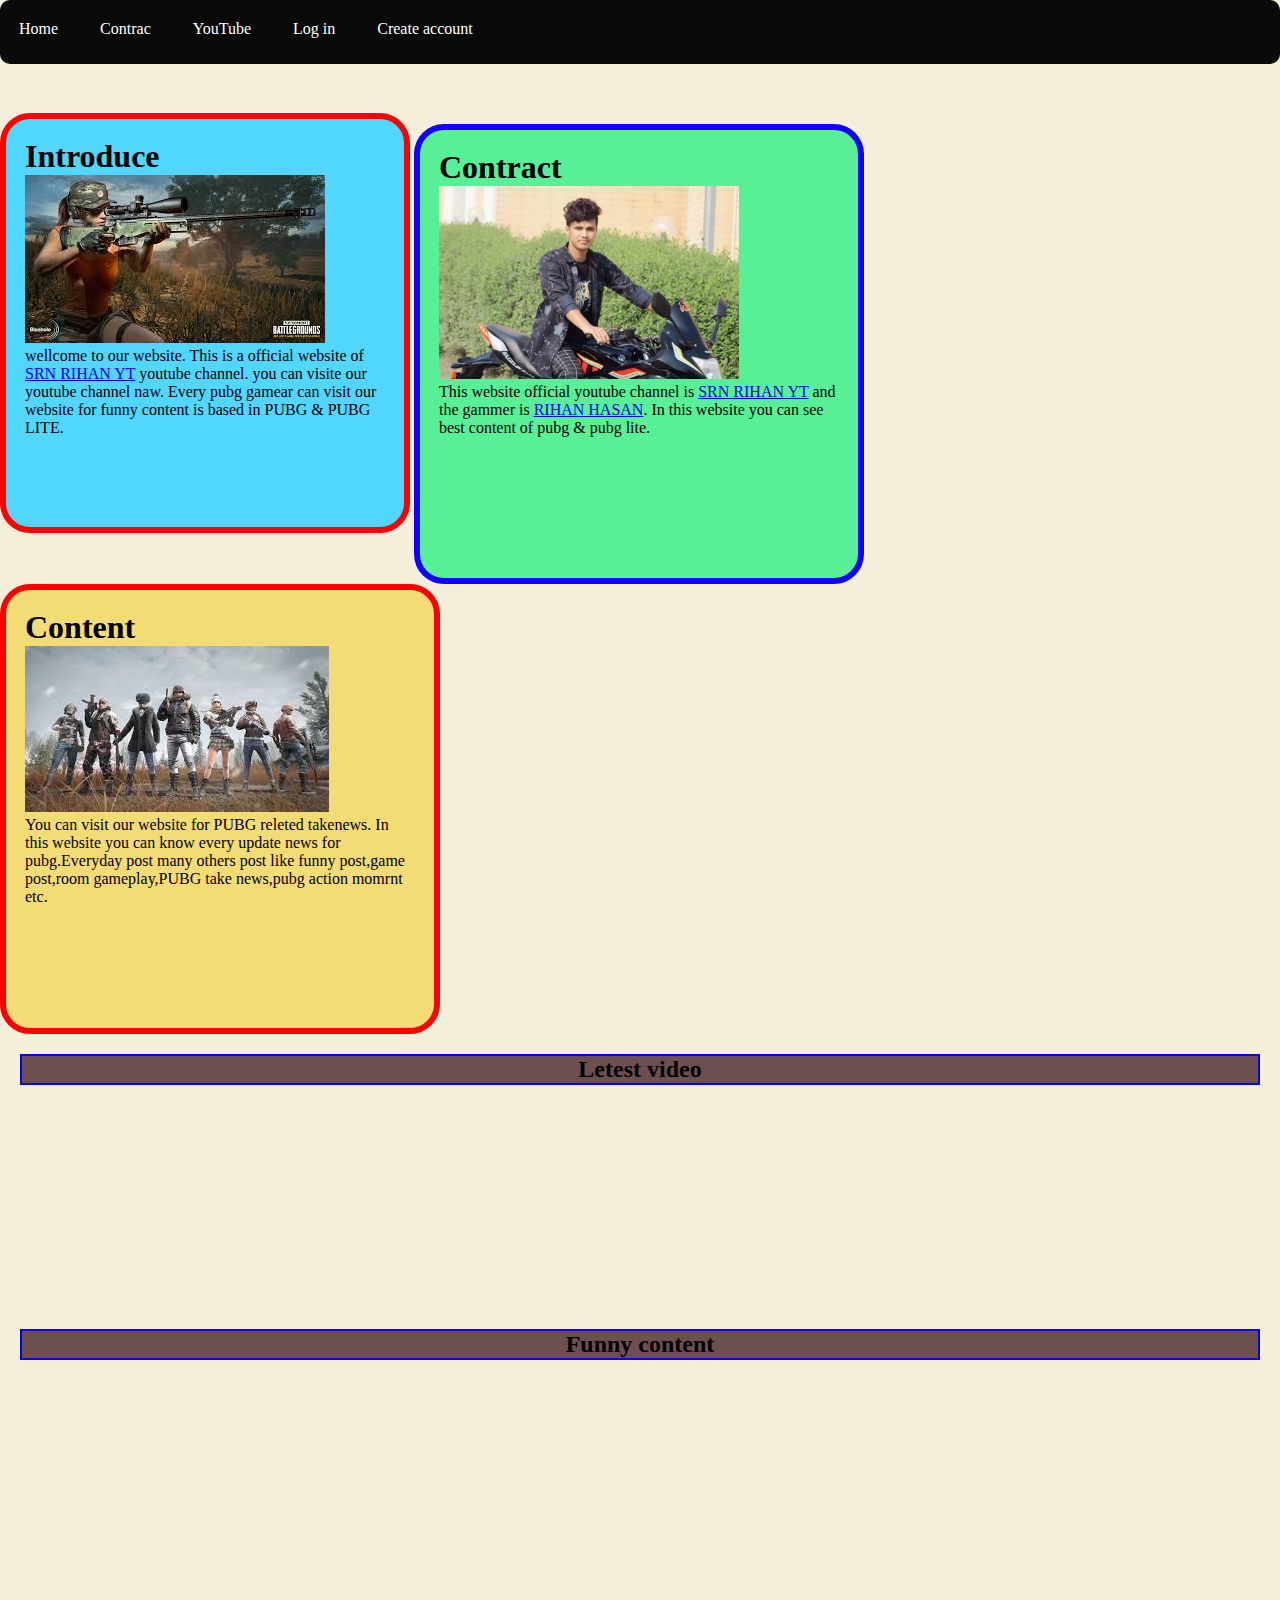
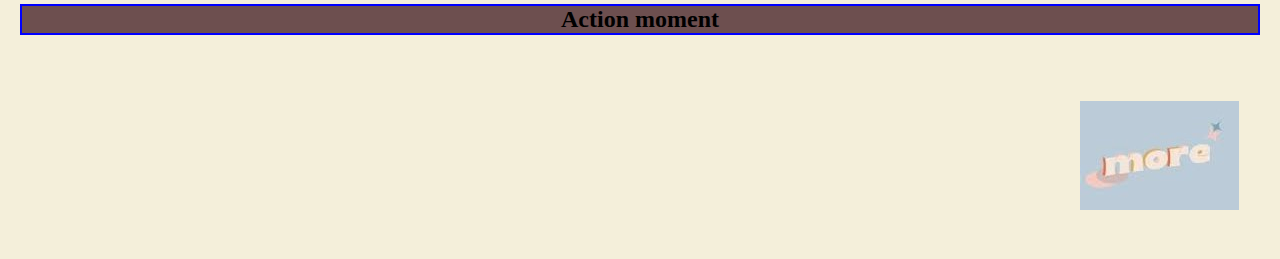
<file: index.html>
<!DOCTYPE html>
<html lang="en">
  <head>
    <meta charset="UTF-8" />
    <meta http-equiv="X-UA-Compatible" content="IE=edge" />
    <meta name="viewport" content="width=device-width, initial-scale=1.0" />
    <meta name="keywords" content="pubg gaming,srn rihan yt, srn gaming, srn youtube,rihanyt,srnrihanyt"/>
    <meta name="description" content="bd pubg gamer,pubd in bangladesh,pubg content"/>
    <title>SRN RIHAN YT</title>
    <link rel="stylesheet" href="srnrihanyt.css" />
    <style></style>
  </head>
  <body>
    <div class="navbar">
      <ul>
        <li><a href="index.html">Home</a></li>
        <li><a href="https://www.facebook.com/Fajil.Moha.Raj">Contrac</a></li>
        <li>
          <a href="https://www.youtube.com/channel/UCtj2eEgdpGISU2HQzEdBg1A"
            >YouTube</a
          >
        </li>
        <li><a href="/login.html">Log in</a></li>
        <li><a href="/singup.html">Create account</a></li>
      </ul>
    </div>
    <div class="srn">
      <h1>Introduce</h1>
      <img src="/pubg4.jpg" width="300" alt="Pubg" />
      <p>
        wellcome to our website. This is a official website of
        <a href="https://www.youtube.com/channel/UCtj2eEgdpGISU2HQzEdBg1A">SRN RIHAN YT</a> youtube channel. you can visite our youtube
        channel naw. Every pubg gamear can visit our website for funny content
        is based in PUBG & PUBG LITE.
      </p>
    </div>
    <div class="rihan">
      <h1>Contract</h1>
      <a href="https://www.facebook.com/Fajil.Moha.Raj">
        <img src="/rihan1.jpg" alt="Rihan Hasan" width="300" /> </a
      ><br />
      This website official youtube channel is
      <a href="https://www.youtube.com/channel/UCtj2eEgdpGISU2HQzEdBg1A"
        >SRN RIHAN YT</a
      >
      and the gammer is
      <a href="https://www.facebook.com/Fajil.Moha.Raj">RIHAN HASAN</a>. In this
      website you can see best content of pubg & pubg lite.
    </div>
    <div class="yt">
      <h1>Content</h1>
      <img src="/pubg3.jpg" alt="error" />
      <p>
        You can visit our website for PUBG releted takenews. In this website you
        can know every update news for pubg.Everyday post many others post like
        funny post,game post,room gameplay,PUBG take news,pubg action momrnt
        etc.
      </p>
    </div>
    <h2 class="classh2">Letest video</h2>
    <table class="let">
      <tr>
        <td>
          <iframe
            width="300px"
            height="170px"
            src="https://www.youtube.com/embed/FmWj3nQrlE0"
            title="YouTube video player"
            frameborder="0"
            allow="accelerometer; autoplay; clipboard-write; encrypted-media; gyroscope; picture-in-picture"
            allowfullscreen
          ></iframe>
        </td>
        <td>
          <iframe
            width="300px"
            height="170px"
            src="https://www.youtube.com/embed/GE2-zmeL8ok"
            title="YouTube video player"
            frameborder="0"
            allow="accelerometer; autoplay; clipboard-write; encrypted-media; gyroscope; picture-in-picture"
            allowfullscreen
          ></iframe>
        </td>
        <td>
          <iframe
            width="300px"
            height="170px"
            src="https://www.youtube.com/embed/4f85tub-Z_k"
            title="YouTube video player"
            frameborder="0"
            allow="accelerometer; autoplay; clipboard-write; encrypted-media; gyroscope; picture-in-picture"
            allowfullscreen
          ></iframe>
        </td>
        <td>
          <iframe
            width="300px"
            height="170px"
            src="https://www.youtube.com/embed/sHal6QB929s"
            title="YouTube video player"
            frameborder="0"
            allow="accelerometer; autoplay; clipboard-write; encrypted-media; gyroscope; picture-in-picture"
            allowfullscreen
          ></iframe>
        </td>
      </tr>
    </table>
    <h2 class="classh2">Funny content</h2>
    <table class="let">
      <td>
        <iframe
          width="300px"
          height="170px"
          src="https://www.youtube.com/embed/2A1HZBJWszg"
          title="YouTube video player"
          frameborder="0"
          allow="accelerometer; autoplay; clipboard-write; encrypted-media; gyroscope; picture-in-picture"
          allowfullscreen
        ></iframe>
      </td>
      <td>
        <iframe
          width="300px"
          height="170px"
          src="https://www.youtube.com/embed/Zb2YQc8EtiE"
          title="YouTube video player"
          frameborder="0"
          allow="accelerometer; autoplay; clipboard-write; encrypted-media; gyroscope; picture-in-picture"
          allowfullscreen
        ></iframe>
      </td>
      <td>
        <iframe
          width="300px"
          height="170px"
          src="https://www.youtube.com/embed/_V0AS6UAHOI"
          title="YouTube video player"
          frameborder="0"
          allow="accelerometer; autoplay; clipboard-write; encrypted-media; gyroscope; picture-in-picture"
          allowfullscreen
        ></iframe>
      </td>
      <td>
        <iframe
          width="300px"
          height="170px"
          src="https://www.youtube.com/embed/oN2LR0Rj5jM"
          title="YouTube video player"
          frameborder="0"
          allow="accelerometer; autoplay; clipboard-write; encrypted-media; gyroscope; picture-in-picture"
          allowfullscreen
        ></iframe>
      </td>
    </table>
    <h2 class="classh2">Action moment</h2>
    <table class="let">
      <td>
        <iframe
          width="360px"
          height="170px"
          src="https://www.youtube.com/embed/w0ukTqtt2H8"
          title="YouTube video player"
          frameborder="0"
          allow="accelerometer; autoplay; clipboard-write; encrypted-media; gyroscope; picture-in-picture"
          allowfullscreen
        ></iframe>
      </td>
      <td>
        <iframe
          width="360px"
          height="170px"
          src="https://www.youtube.com/embed/xxS0fycXF-Q"
          title="YouTube video player"
          frameborder="0"
          allow="accelerometer; autoplay; clipboard-write; encrypted-media; gyroscope; picture-in-picture"
          allowfullscreen
        ></iframe>
      </td>

      <td>
        <iframe
          width="300px"
          height="170px"
          src="https://www.youtube.com/embed/nAWMMvc3R7Q"
          title="YouTube video player"
          frameborder="0"
          allow="accelerometer; autoplay; clipboard-write; encrypted-media; gyroscope; picture-in-picture"
          allowfullscreen
        ></iframe>
      </td>
      <td id="more">
        <a href="https://www.youtube.com/channel/UCtj2eEgdpGISU2HQzEdBg1A">
          <img src="more.jpg" alt="YouTube" />
        </a>
      </td>
    </table>
  </body>
</html>
</file>
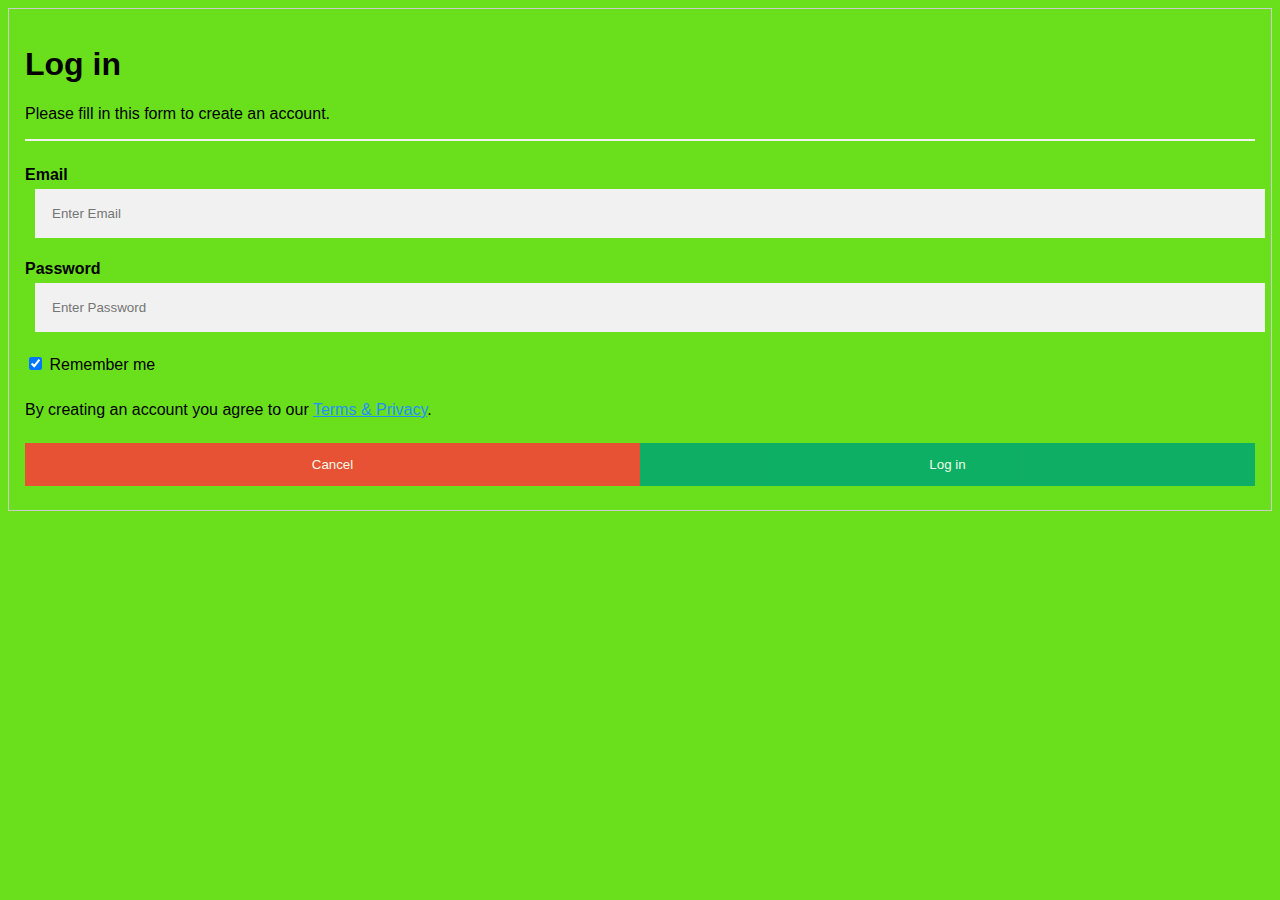
<file: login.html>
<!DOCTYPE html>
<html>
<style>
    body{
      background-color: #6ae01c;
    }
body {font-family: Arial, Helvetica, sans-serif;}
* {box-sizing: border-box}

/* Full-width input fields */
input[type=text], input[type=password] {
  width: 100%;
  padding: 17px;
  margin: 5px 10px 22px 10px;
  display: inline-block;
  border: none;
  background: #f1f1f1;
}

input[type=text]:focus, input[type=password]:focus {
  background-color: #ddd;
  outline: none;
}

hr {
  border: 1px solid #f1f1f1;
  margin-bottom: 25px;
}

/* Set a style for all buttons */
button {
  background-color: #04AA6D;
  color: white;
  padding: 14px 20px;
  margin: 8px 0;
  border: none;
  cursor: pointer;
  width: 100%;
  opacity: 0.9;
}

button:hover {
  opacity:1;
}

/* Extra styles for the cancel button */
.cancelbtn {
  padding: 14px 20px;
  background-color: #f44336;
}

/* Float cancel and signup buttons and add an equal width */
.cancelbtn, .signupbtn {
  float: left;
  width: 50%;
}

/* Add padding to container elements */
.container {
  padding: 16px;
}

/* Clear floats */
.clearfix::after {
  content: "";
  clear: both;
  display: table;
}

/* Change styles for cancel button and signup button on extra small screens */
@media screen and (max-width: 300px) {
  .cancelbtn, .signupbtn {
     width: 100%;
  }
}
</style>
<body>

<form action="/action_page.php" style="border:1px solid #ccc">
  <div class="container">
    <h1>Log in</h1>
    <p>Please fill in this form to create an account.</p>
    <hr>

    <label for="email"><b>Email</b></label>
    <input type="text" placeholder="Enter Email" name="email" required>

    <label for="psw"><b>Password</b></label>
    <input type="password" placeholder="Enter Password" name="psw" required>

    
    <label>
      <input type="checkbox" checked="checked" name="remember" style="margin-bottom:15px"> Remember me
    </label>
    
    <p>By creating an account you agree to our <a href="#" style="color:dodgerblue">Terms & Privacy</a>.</p>

    <div class="clearfix">
      <button type="button" class="cancelbtn">Cancel</button>
      <button type="submit" class="signupbtn">Log in</button>
    </div>
  </div>
</form>

</body>
</html>
</file>
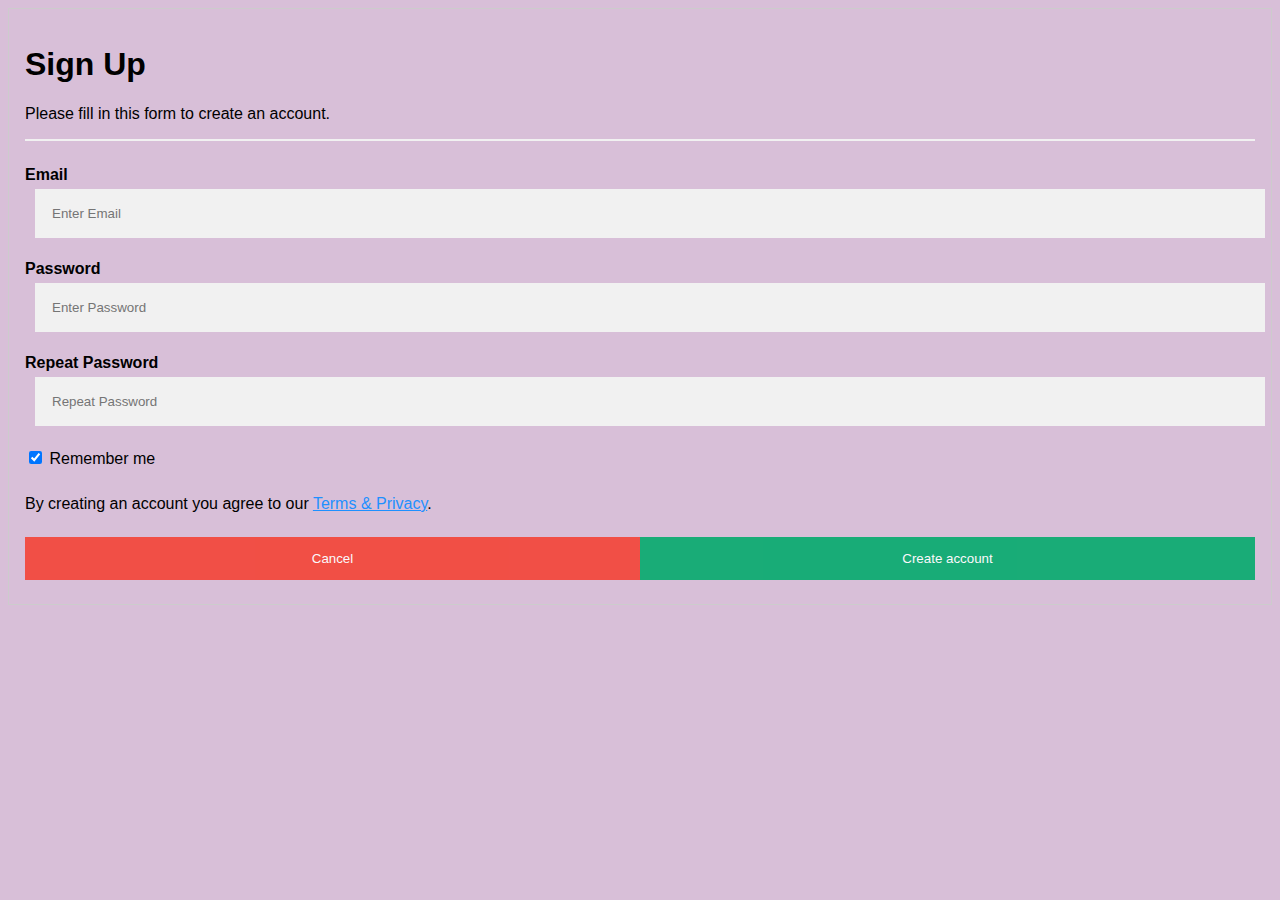
<file: singup.html>
<!DOCTYPE html>
<html>
<style>
    body{
        background-color: thistle;
    }
body {font-family: Arial, Helvetica, sans-serif;}
* {box-sizing: border-box}

/* Full-width input fields */
input[type=text], input[type=password] {
  width: 100%;
  padding: 17px;
  margin: 5px 10px 22px 10px;
  display: inline-block;
  border: none;
  background: #f1f1f1;
}

input[type=text]:focus, input[type=password]:focus {
  background-color: #ddd;
  outline: none;
}

hr {
  border: 1px solid #f1f1f1;
  margin-bottom: 25px;
}

/* Set a style for all buttons */
button {
  background-color: #04AA6D;
  color: white;
  padding: 14px 20px;
  margin: 8px 0;
  border: none;
  cursor: pointer;
  width: 100%;
  opacity: 0.9;
}

button:hover {
  opacity:1;
}

/* Extra styles for the cancel button */
.cancelbtn {
  padding: 14px 20px;
  background-color: #f44336;
}

/* Float cancel and signup buttons and add an equal width */
.cancelbtn, .signupbtn {
  float: left;
  width: 50%;
}

/* Add padding to container elements */
.container {
  padding: 16px;
}

/* Clear floats */
.clearfix::after {
  content: "";
  clear: both;
  display: table;
}

/* Change styles for cancel button and signup button on extra small screens */
@media screen and (max-width: 300px) {
  .cancelbtn, .signupbtn {
     width: 100%;
  }
}
</style>
<body>

<form action="/action_page.php" style="border:1px solid #ccc">
  <div class="container">
    <h1>Sign Up</h1>
    <p>Please fill in this form to create an account.</p>
    <hr>

    <label for="email"><b>Email</b></label>
    <input type="text" placeholder="Enter Email" name="email" required>

    <label for="psw"><b>Password</b></label>
    <input type="password" placeholder="Enter Password" name="psw" required>

    <label for="psw-repeat"><b>Repeat Password</b></label>
    <input type="password" placeholder="Repeat Password" name="psw-repeat" required>
    
    <label>
      <input type="checkbox" checked="checked" name="remember" style="margin-bottom:15px"> Remember me
    </label>
    
    <p>By creating an account you agree to our <a href="#" style="color:dodgerblue">Terms & Privacy</a>.</p>

    <div class="clearfix">
      <button type="button" class="cancelbtn">Cancel</button>
      <button type="submit" class="signupbtn">Create account</button>
    </div>
  </div>
</form>

</body>
</html>
</file>
<file: srnrihanyt.css>
*{
    margin: 0;padding: 0;
}
body {
  background-color: rgba(231, 221, 176, 0.466);
}
.navbar {
  background-color: rgb(10, 9, 9);
  height: 64px;
  color: rgb(182, 187, 171);
  border-radius: 10px;
}
.navbar ul li a {
  color: white;
  text-decoration: none;
}
.navbar ul li {
  display: inline-block;
  margin: 20px 19px;
}
.h1 {
  text-align: center;
  background-color: rgb(167, 199, 228);
}
.srn {
  display: inline-block;
  background-color: rgb(80, 214, 255);
  height: 420px;
  width: 410px;
  /* margin: 15px 00px 00px 00px; */
  padding: 19px;
  border: rgb(255, 0, 0) solid 6px;
  color: black;
  border-radius: 30px;
  box-sizing: border-box;
}
.rihan {
  display: inline-block;
  background-color: rgb(87, 240, 151);
  height: 410px;
  width: 400px;
  margin-top: 60px;
  padding: 19px;
  border: rgb(17, 0, 255) solid 6px;
  color: black;
  border-radius: 30px;
}
.yt {
  display: inline-block;
  background-color: rgb(243, 220, 117);
  height: 400px;
  width: 390px;
  /* margin: 60px 10px 300px 416px; */
  padding: 19px;
  border: rgb(255, 0, 0) solid 6px;
  color: black;
  border-radius: 30px;
}
tr{
    margin: 15px;
}
iframe {
  border-radius: 10px;
}
.let{
    border-spacing: 15px;
}
.classh2{
    margin: 20px;
    border: 2px solid blue;
    background-color: rgb(109, 79, 79);
    text-align: center;
}
</file>
